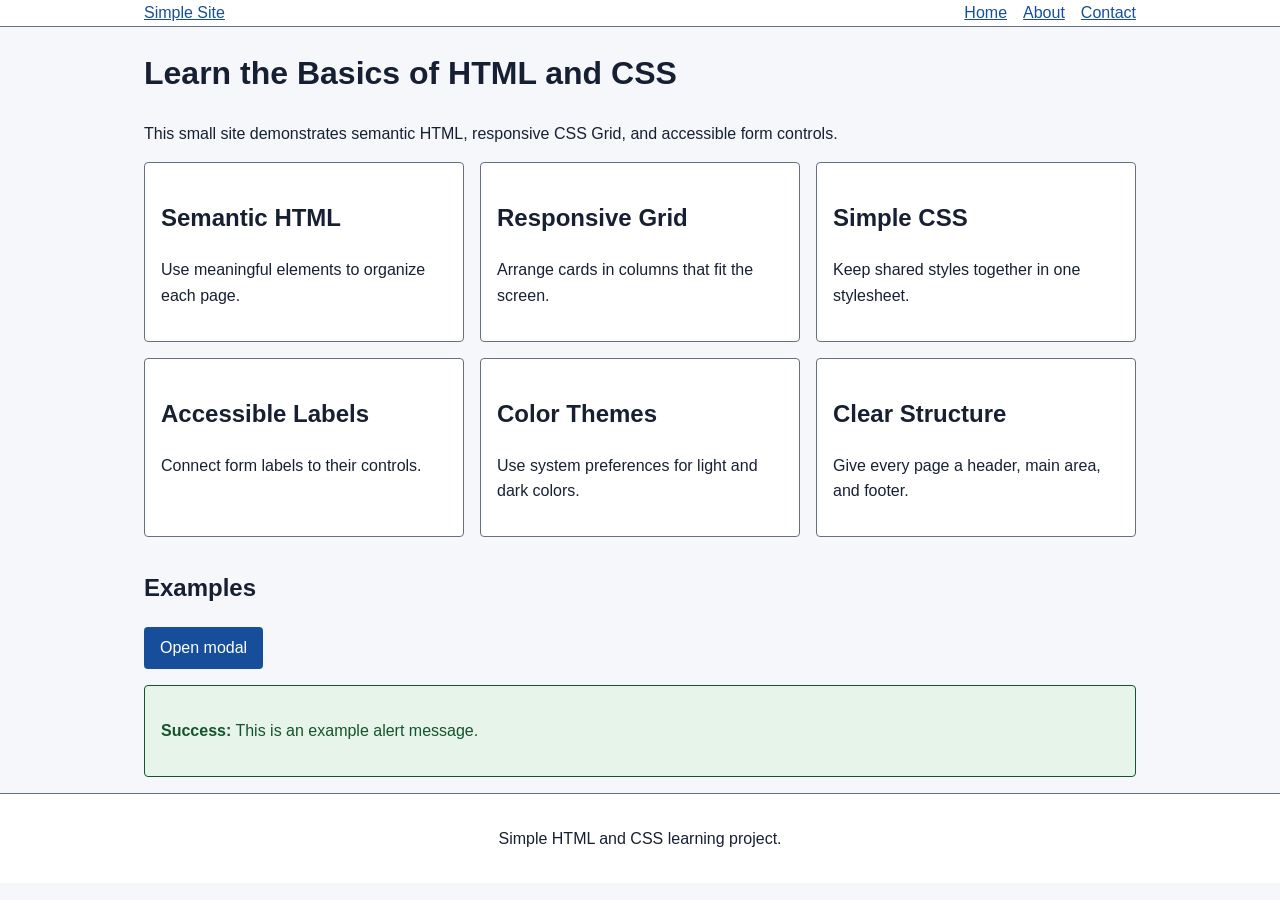
<file: index.html>
<!DOCTYPE html>
<html lang="en">
<head>
    <meta charset="UTF-8">
    <meta name="viewport" content="width=device-width, initial-scale=1">
    <title>Home | Simple Site</title>
    <link rel="stylesheet" href="style.css">
</head>
<body>
    <header>
        <nav class="container">
            <a href="index.html">Simple Site</a>
            <ul>
                <li><a href="index.html">Home</a></li>
                <li><a href="about.html">About</a></li>
                <li><a href="contact.html">Contact</a></li>
            </ul>
        </nav>
    </header>

    <main class="container">
        <h1>Learn the Basics of HTML and CSS</h1>
        <p>This small site demonstrates semantic HTML, responsive CSS Grid, and accessible form controls.</p>

        <div class="card-grid">
            <article class="card">
                <h2>Semantic HTML</h2>
                <p>Use meaningful elements to organize each page.</p>
            </article>
            <article class="card">
                <h2>Responsive Grid</h2>
                <p>Arrange cards in columns that fit the screen.</p>
            </article>
            <article class="card">
                <h2>Simple CSS</h2>
                <p>Keep shared styles together in one stylesheet.</p>
            </article>
            <article class="card">
                <h2>Accessible Labels</h2>
                <p>Connect form labels to their controls.</p>
            </article>
            <article class="card">
                <h2>Color Themes</h2>
                <p>Use system preferences for light and dark colors.</p>
            </article>
            <article class="card">
                <h2>Clear Structure</h2>
                <p>Give every page a header, main area, and footer.</p>
            </article>
        </div>

        <h2>Examples</h2>
        <p><a class="button" href="#modal">Open modal</a></p>
        <div class="alert alert-success">
            <p><strong>Success:</strong> This is an example alert message.</p>
        </div>

        <div class="modal" id="modal" role="dialog" aria-labelledby="modal-title">
            <div class="modal-content">
                <h2 id="modal-title">CSS-only Modal</h2>
                <p>This modal is shown and hidden using the CSS :target selector.</p>
                <a class="button" href="#">Close modal</a>
            </div>
        </div>
    </main>

    <footer>
        <p>Simple HTML and CSS learning project.</p>
    </footer>
</body>
</html>
</file>
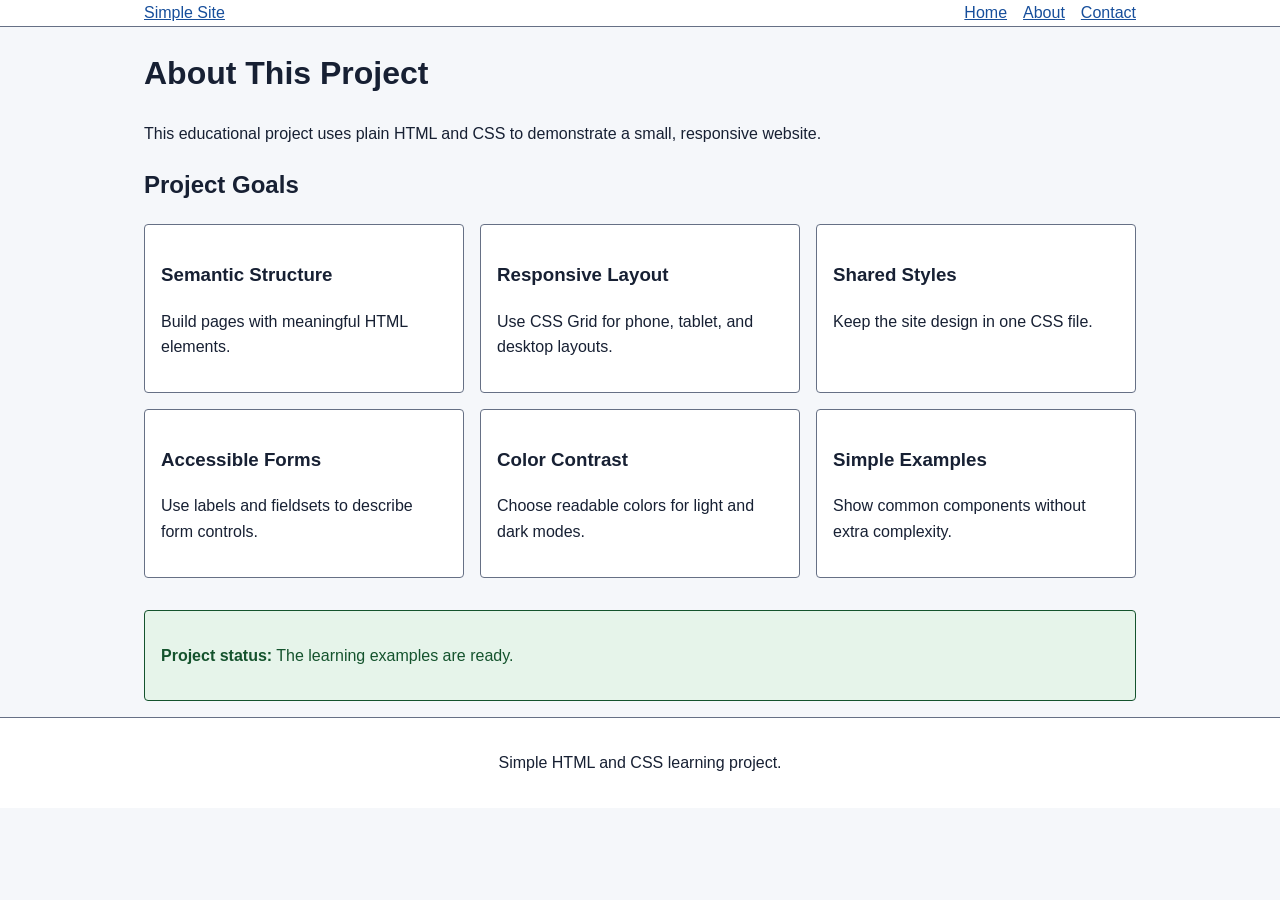
<file: about.html>
<!DOCTYPE html>
<html lang="en">
<head>
    <meta charset="UTF-8">
    <meta name="viewport" content="width=device-width, initial-scale=1">
    <title>About | Simple Site</title>
    <link rel="stylesheet" href="style.css">
</head>
<body>
    <header>
        <nav class="container">
            <a href="index.html">Simple Site</a>
            <ul>
                <li><a href="index.html">Home</a></li>
                <li><a href="about.html">About</a></li>
                <li><a href="contact.html">Contact</a></li>
            </ul>
        </nav>
    </header>

    <main class="container">
        <h1>About This Project</h1>
        <p>This educational project uses plain HTML and CSS to demonstrate a small, responsive website.</p>

        <h2>Project Goals</h2>
        <div class="card-grid">
            <article class="card">
                <h3>Semantic Structure</h3>
                <p>Build pages with meaningful HTML elements.</p>
            </article>
            <article class="card">
                <h3>Responsive Layout</h3>
                <p>Use CSS Grid for phone, tablet, and desktop layouts.</p>
            </article>
            <article class="card">
                <h3>Shared Styles</h3>
                <p>Keep the site design in one CSS file.</p>
            </article>
            <article class="card">
                <h3>Accessible Forms</h3>
                <p>Use labels and fieldsets to describe form controls.</p>
            </article>
            <article class="card">
                <h3>Color Contrast</h3>
                <p>Choose readable colors for light and dark modes.</p>
            </article>
            <article class="card">
                <h3>Simple Examples</h3>
                <p>Show common components without extra complexity.</p>
            </article>
        </div>

        <div class="alert alert-success">
            <p><strong>Project status:</strong> The learning examples are ready.</p>
        </div>
    </main>

    <footer>
        <p>Simple HTML and CSS learning project.</p>
    </footer>
</body>
</html>
</file>
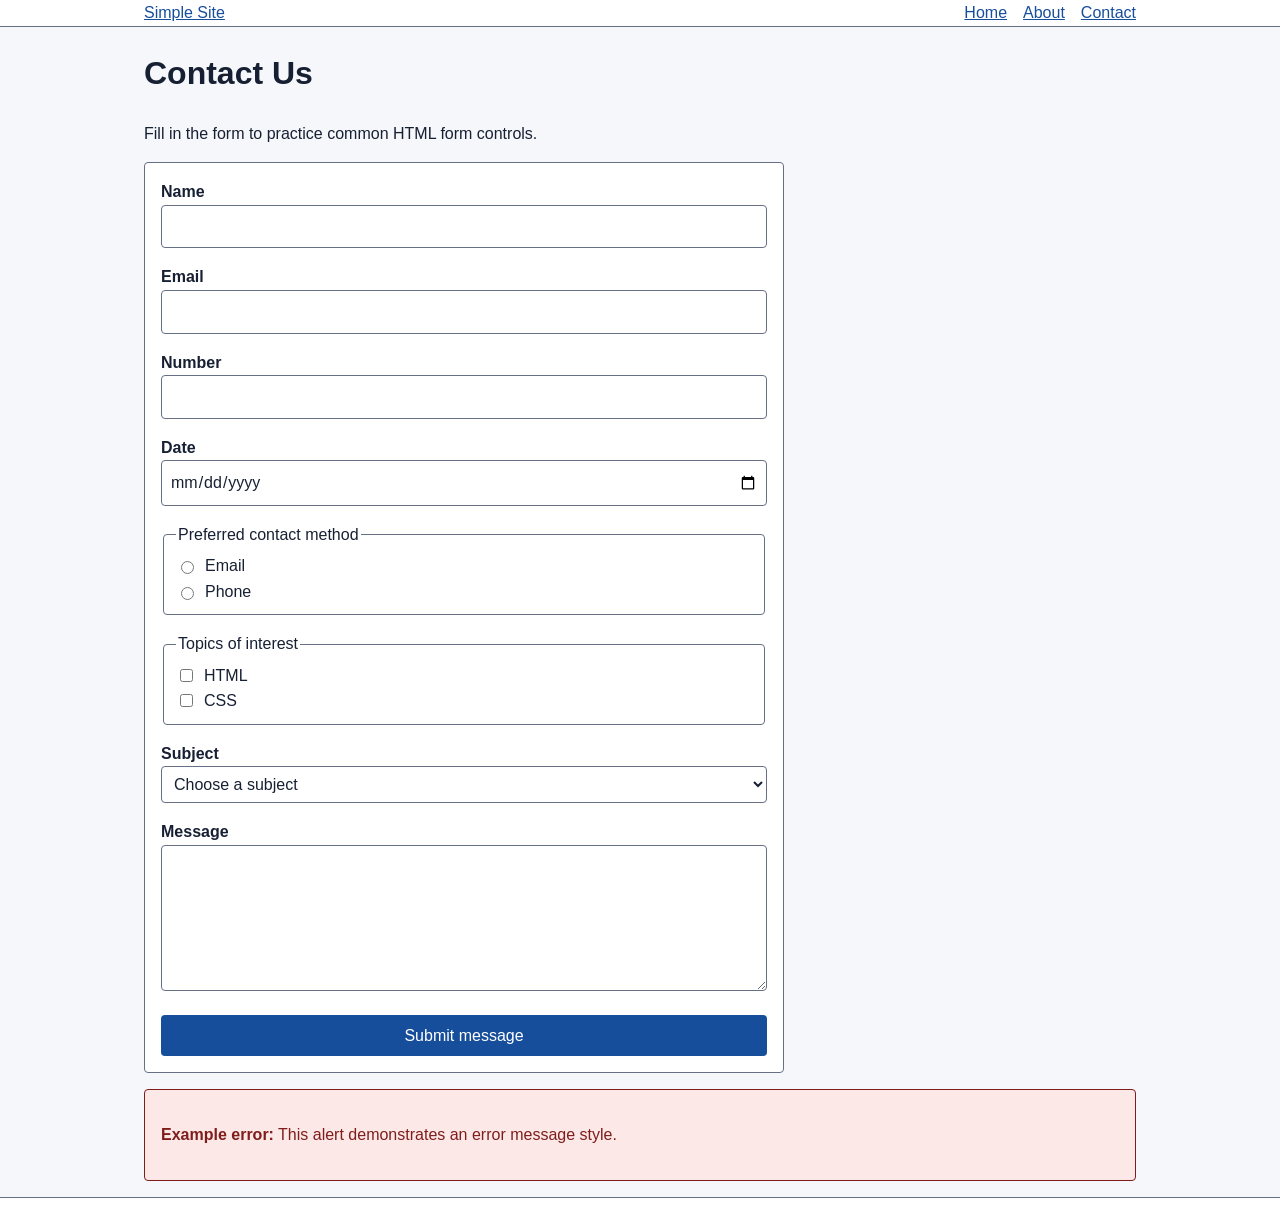
<file: contact.html>
<!DOCTYPE html>
<html lang="en">
<head>
    <meta charset="UTF-8">
    <meta name="viewport" content="width=device-width, initial-scale=1">
    <title>Contact | Simple Site</title>
    <link rel="stylesheet" href="style.css">
</head>
<body>
    <header>
        <nav class="container">
            <a href="index.html">Simple Site</a>
            <ul>
                <li><a href="index.html">Home</a></li>
                <li><a href="about.html">About</a></li>
                <li><a href="contact.html">Contact</a></li>
            </ul>
        </nav>
    </header>

    <main class="container">
        <h1>Contact Us</h1>
        <p>Fill in the form to practice common HTML form controls.</p>

        <form action="#" method="get">
            <div>
                <label for="name">Name</label>
                <input type="text" id="name" name="name" required>
            </div>
            <div>
                <label for="email">Email</label>
                <input type="email" id="email" name="email" required>
            </div>
            <div>
                <label for="number">Number</label>
                <input type="number" id="number" name="number">
            </div>
            <div>
                <label for="date">Date</label>
                <input type="date" id="date" name="date">
            </div>

            <fieldset>
                <legend>Preferred contact method</legend>
                <div class="choice">
                    <input type="radio" id="contact-email" name="contact-method" value="email">
                    <label for="contact-email">Email</label>
                </div>
                <div class="choice">
                    <input type="radio" id="contact-phone" name="contact-method" value="phone">
                    <label for="contact-phone">Phone</label>
                </div>
            </fieldset>

            <fieldset>
                <legend>Topics of interest</legend>
                <div class="choice">
                    <input type="checkbox" id="topic-html" name="topics" value="html">
                    <label for="topic-html">HTML</label>
                </div>
                <div class="choice">
                    <input type="checkbox" id="topic-css" name="topics" value="css">
                    <label for="topic-css">CSS</label>
                </div>
            </fieldset>

            <div>
                <label for="subject">Subject</label>
                <select id="subject" name="subject">
                    <option value="">Choose a subject</option>
                    <option value="question">Question</option>
                    <option value="feedback">Feedback</option>
                </select>
            </div>
            <div>
                <label for="message">Message</label>
                <textarea id="message" name="message" rows="5"></textarea>
            </div>
            <button class="button" type="submit">Submit message</button>
        </form>

        <div class="alert alert-error">
            <p><strong>Example error:</strong> This alert demonstrates an error message style.</p>
        </div>
    </main>

    <footer>
    </footer>
</body>
</html>
</file>
<file: style.css>
:root {
    --page-bg: #f5f7fa;
    --surface: #ffffff;
    --text: #172033;
    --border: #667085;
    --link: #164e9b;
    --button-bg: #164e9b;
    --button-text: #ffffff;
    --success-bg: #e6f4ea;
    --success-text: #14532d;
    --error-bg: #fce8e6;
    --error-text: #7f1d1d;
}

* {
    box-sizing: border-box;
}

body {
    margin: 0;
    background: var(--page-bg);
    color: var(--text);
    font-family: Arial, sans-serif;
    line-height: 1.6;
}

a {
    color: var(--link);
}

.container {
    max-width: 64rem;
    margin: 0 auto;
    padding: 0 1rem;
}

/* Header */
header {
    background: var(--surface);
    border-bottom: 1px solid var(--border);
}

nav {
    display: flex;
    justify-content: space-between;
    padding: 0.75rem 0;
}

nav ul {
    display: flex;
    gap: 1rem;
    margin: 0;
    padding: 0;
    list-style: none;
}

main {
    padding: 2rem 0;
}

/* Cards grid: 1 column on mobile */
.card-grid {
    display: grid;
    grid-template-columns: 1fr;
    gap: 1rem;
    margin: 1rem 0 2rem;
}

.card {
    padding: 1rem;
    background: var(--surface);
    border: 1px solid var(--border);
    border-radius: 4px;
}

/* Button */
.button {
    display: inline-block;
    padding: 0.5rem 1rem;
    border: 0;
    border-radius: 4px;
    background: var(--button-bg);
    color: var(--button-text);
    font: inherit;
    text-decoration: none;
    cursor: pointer;
}

/* Alert */
.alert {
    margin: 1rem 0;
    padding: 1rem;
    border: 1px solid;
    border-radius: 4px;
}

.alert-success {
    background: var(--success-bg);
    color: var(--success-text);
}

.alert-error {
    background: var(--error-bg);
    color: var(--error-text);
}

/* Form */
form {
    display: grid;
    gap: 1rem;
    max-width: 40rem;
    padding: 1rem;
    background: var(--surface);
    border: 1px solid var(--border);
    border-radius: 4px;
}

label {
    display: block;
    font-weight: bold;
}

input,
select,
textarea {
    width: 100%;
    padding: 0.5rem;
    border: 1px solid var(--border);
    border-radius: 4px;
    background: var(--surface);
    color: var(--text);
    font: inherit;
}

input[type="radio"],
input[type="checkbox"] {
    width: auto;
}

fieldset {
    border: 1px solid var(--border);
    border-radius: 4px;
}

.choice {
    display: flex;
    align-items: center;
    gap: 0.5rem;
}

.choice label {
    font-weight: normal;
}

input:focus,
select:focus,
textarea:focus,
a:focus,
button:focus {
    outline: 3px solid var(--link);
    outline-offset: 2px;
}

/* Modal (CSS only, uses :target) */
.modal {
    display: none;
    position: fixed;
    top: 0;
    right: 0;
    bottom: 0;
    left: 0;
    align-items: center;
    justify-content: center;
    padding: 1rem;
    background: rgba(0, 0, 0, 0.7);
}

.modal:target {
    display: flex;
}

.modal-content {
    max-width: 32rem;
    padding: 1.5rem;
    background: var(--surface);
    border-radius: 4px;
}

/* Footer */
footer {
    padding: 1rem 0;
    background: var(--surface);
    border-top: 1px solid var(--border);
    text-align: center;
}

/* Tablet: 2 columns */
@media (min-width: 768px) {
    .card-grid {
        grid-template-columns: repeat(2, 1fr);
    }
}

/* Desktop: 3 columns */
@media (min-width: 1024px) {
    .card-grid {
        grid-template-columns: repeat(3, 1fr);
    }
}

/* Dark mode */
@media (prefers-color-scheme: dark) {
    :root {
        --page-bg: #111827;
        --surface: #1f2937;
        --text: #f3f4f6;
        --border: #9ca3af;
        --link: #bfdbfe;
        --button-bg: #bfdbfe;
        --button-text: #10233d;
        --success-bg: #123821;
        --success-text: #dcfce7;
        --error-bg: #451a1a;
        --error-text: #fee2e2;
    }
}
</file>
